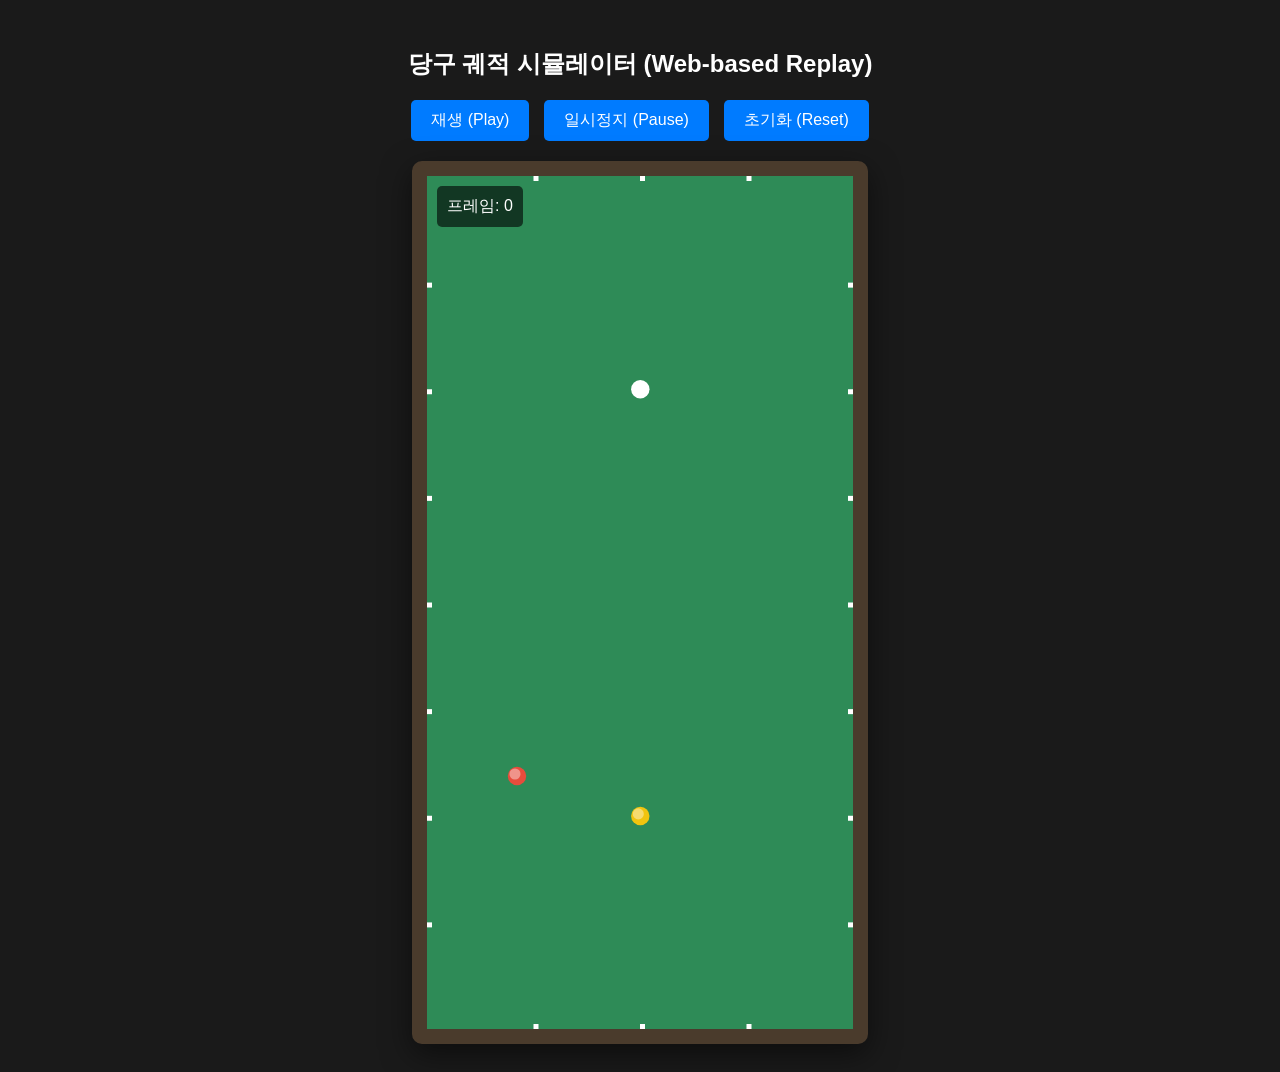
<file: src/visualization/viewer.html>
<!DOCTYPE html>
<html lang="en">
<head>
    <meta charset="UTF-8">
    <meta name="viewport" content="width=device-width, initial-scale=1.0">
    <title>Carom Billiards Simulator (v001)</title>
    <style>
        body {
            background-color: #1a1a1a;
            color: #ffffff;
            font-family: 'Inter', sans-serif;
            display: flex;
            flex-direction: column;
            align-items: center;
            padding: 20px;
        }
        #controls {
            margin-bottom: 20px;
            display: flex;
            gap: 15px;
        }
        button {
            padding: 10px 20px;
            background-color: #007bff;
            color: white;
            border: none;
            border-radius: 5px;
            cursor: pointer;
            font-size: 16px;
            transition: background 0.3s;
        }
        button:hover { background-color: #0056b3; }
        #canvas-container {
            position: relative;
            box-shadow: 0 10px 30px rgba(0,0,0,0.5);
            border-radius: 10px;
            overflow: hidden;
            border: 15px solid #4a3b2c; /* Wooden rail color */
        }
        canvas {
            background-color: #2e8b57; /* Billiard cloth green */
            display: block;
        }
        #hud {
            position: absolute;
            top: 10px;
            left: 10px;
            background: rgba(0,0,0,0.6);
            padding: 10px;
            border-radius: 5px;
            pointer-events: none;
        }
    </style>
</head>
<body>

    <h2>당구 궤적 시뮬레이터 (Web-based Replay)</h2>
    
    <div id="controls">
        <button id="btn-play">재생 (Play)</button>
        <button id="btn-pause">일시정지 (Pause)</button>
        <button id="btn-reset">초기화 (Reset)</button>
    </div>

    <div id="canvas-container">
        <canvas id="billiardCanvas"></canvas>
        <div id="hud">프레임: <span id="frame-counter">0</span></div>
    </div>

    <script>
        const canvas = document.getElementById('billiardCanvas');
        const ctx = canvas.getContext('2d');
        const frameCounter = document.getElementById('frame-counter');
        
        // Table specifications
        const TABLE_WIDTH_MM = 1422;
        const TABLE_HEIGHT_MM = 2844;
        const BALL_RADIUS_MM = 30.75;
        
        // Scale for rendering (e.g., 1mm = 0.3px)
        const SCALE = 0.3;
        canvas.width = TABLE_WIDTH_MM * SCALE;
        canvas.height = TABLE_HEIGHT_MM * SCALE;

        let animationId = null;
        let currentFrame = 0;
        let isPlaying = false;
        
        // Dummy data matching export_data.py structure
        // In a real app, use fetch('data/trajectories.json')
        const shotData = {
            white: [
                {x: 711, y: 711}, 
                {x: 1000, y: 1400}, 
                {x: 1422, y: 2000}, 
                {x: 711, y: 2844}, 
                {x: 0, y: 2000}, 
                {x: 711, y: 2133}
            ],
            yellow: [{x: 711, y: 2133}, {x: 700, y: 2200}],
            red: [{x: 300, y: 2000}, {x: 350, y: 2050}]
        };

        // Interpolate points to simulate smooth 60fps frames
        function interpolatePath(points, framesPerSegment) {
            let path = [];
            for (let i = 0; i < points.length - 1; i++) {
                let p1 = points[i];
                let p2 = points[i+1];
                for(let f = 0; f < framesPerSegment; f++) {
                    path.push({
                        x: p1.x + (p2.x - p1.x) * (f / framesPerSegment),
                        y: p1.y + (p2.y - p1.y) * (f / framesPerSegment)
                    });
                }
            }
            path.push(points[points.length - 1]);
            return path;
        }

        const framesWhite = interpolatePath(shotData.white, 30);
        const maxFrames = framesWhite.length;

        function drawBall(x_mm, y_mm, color) {
            ctx.beginPath();
            ctx.arc(x_mm * SCALE, y_mm * SCALE, BALL_RADIUS_MM * SCALE, 0, Math.PI * 2);
            ctx.fillStyle = color;
            ctx.fill();
            
            // Add slight 3D shading
            ctx.beginPath();
            ctx.arc((x_mm * SCALE) - 2, (y_mm * SCALE) - 2, (BALL_RADIUS_MM * SCALE) * 0.6, 0, Math.PI * 2);
            ctx.fillStyle = 'rgba(255,255,255,0.4)';
            ctx.fill();
        }

        function renderFrame() {
            // Clear table
            ctx.clearRect(0, 0, canvas.width, canvas.height);
            
            // Draw diamond marks (simplified)
            ctx.fillStyle = '#ffffff';
            for(let i=1; i<=7; i++) { ctx.fillRect(canvas.width, (canvas.height/8)*i, -5, 5); ctx.fillRect(0, (canvas.height/8)*i, 5, 5); }
            for(let i=1; i<=3; i++) { ctx.fillRect((canvas.width/4)*i, 0, 5, 5); ctx.fillRect((canvas.width/4)*i, canvas.height, 5, -5); }

            // Draw current ball positions
            let wPos = framesWhite[Math.min(currentFrame, maxFrames - 1)];
            let yPos = shotData.yellow[0]; // Static for demo simplicity
            let rPos = shotData.red[0];    // Static for demo simplicity

            drawBall(yPos.x, yPos.y, '#f1c40f'); // Yellow
            drawBall(rPos.x, rPos.y, '#e74c3c'); // Red
            drawBall(wPos.x, wPos.y, '#ffffff'); // White

            frameCounter.innerText = currentFrame;

            if (isPlaying && currentFrame < maxFrames - 1) {
                currentFrame++;
                animationId = requestAnimationFrame(renderFrame);
            } else {
                isPlaying = false;
            }
        }

        document.getElementById('btn-play').addEventListener('click', () => {
            if (!isPlaying && currentFrame < maxFrames - 1) {
                isPlaying = true;
                renderFrame();
            }
        });

        document.getElementById('btn-pause').addEventListener('click', () => {
            isPlaying = false;
            cancelAnimationFrame(animationId);
        });

        document.getElementById('btn-reset').addEventListener('click', () => {
            isPlaying = false;
            cancelAnimationFrame(animationId);
            currentFrame = 0;
            renderFrame();
        });

        // Initial render
        renderFrame();
    </script>
</body>
</html>
</file>
